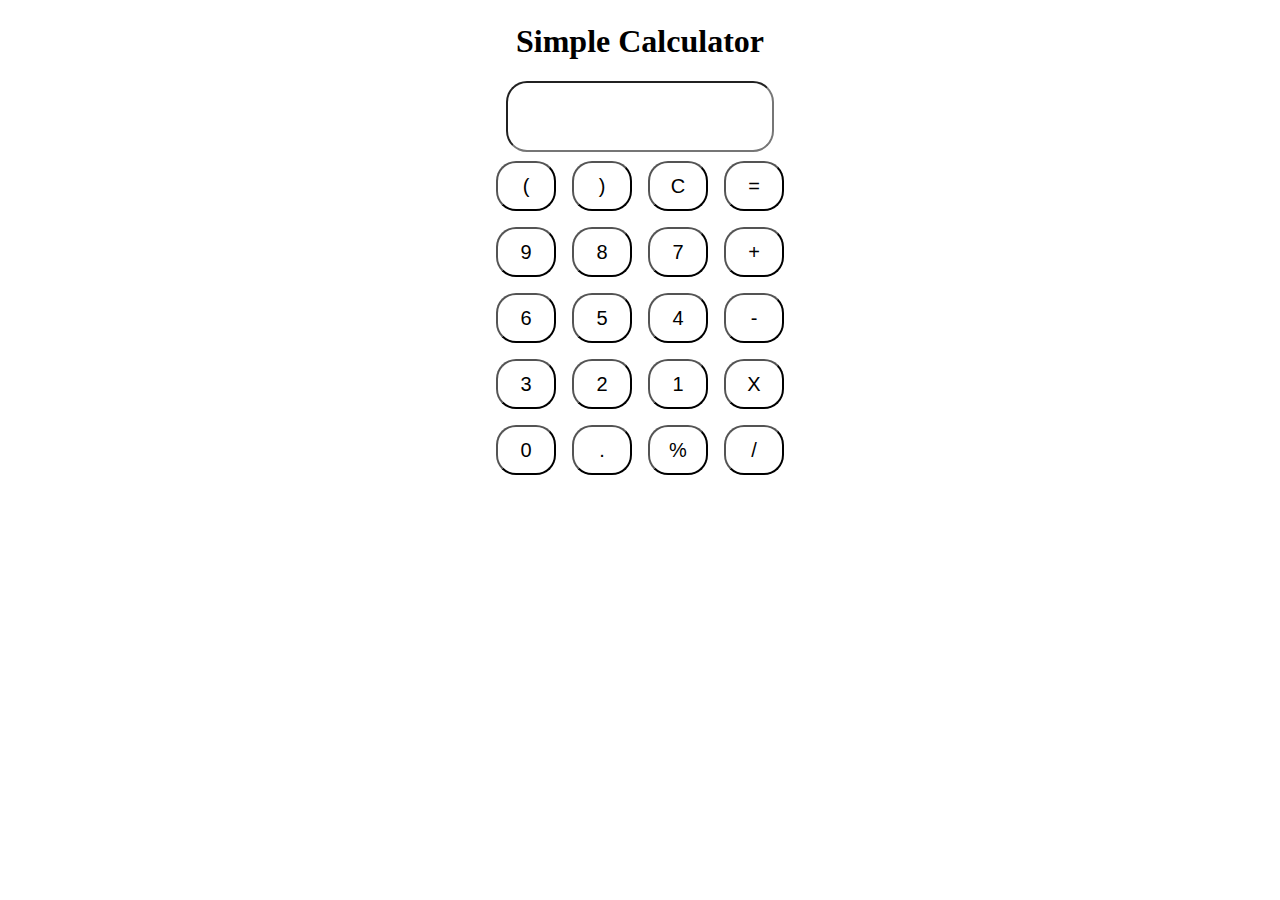
<file: Calculator/index.html>
<!DOCTYPE html>
<html lang="en">
 
<head>
    <meta charset="UTF-8">
    <meta name="viewport" content="width=device-width, initial-scale=1.0">
    <meta http-equiv="X-UA-Compatible" content="ie=edge">
    <link rel="stylesheet" href="style.css">
    <title>Calculator</title>
</head>
 
<body>
    <div class="container">
        <h1>Simple Calculator</h1>
 
        <div class="MY Calculator">
            <input type="text" name="screen" id="display">
            <table>
                <tr>
                    <td><button>(</button></td>
                    <td><button>)</button></td>
                    <td><button>C</button></td>
                    <td><button>=</button></td>
                </tr>
                <tr>
                    <td><button>9</button></td>
                    <td><button>8</button></td>
                    <td><button>7</button></td>
                    <td><button>+</button></td>
                </tr>
                <tr>
                    <td><button>6</button></td>
                    <td><button>5</button></td>
                    <td><button>4</button></td>
                    <td><button>-</button></td>
                </tr>
                <tr>
                    <td><button>3</button></td>
                    <td><button>2</button></td>
                    <td><button>1</button></td>
                    <td><button>X</button></td>
                </tr>
                <tr>
                    <td><button>0</button></td>
                    <td><button>.</button></td>
                    <td><button>%</button></td>
                    <td><button>/</button></td>
                </tr>
            </table>
        </div>
    </div>
 
</body>
<script src="index.js"></script>
 
</html>
</file>
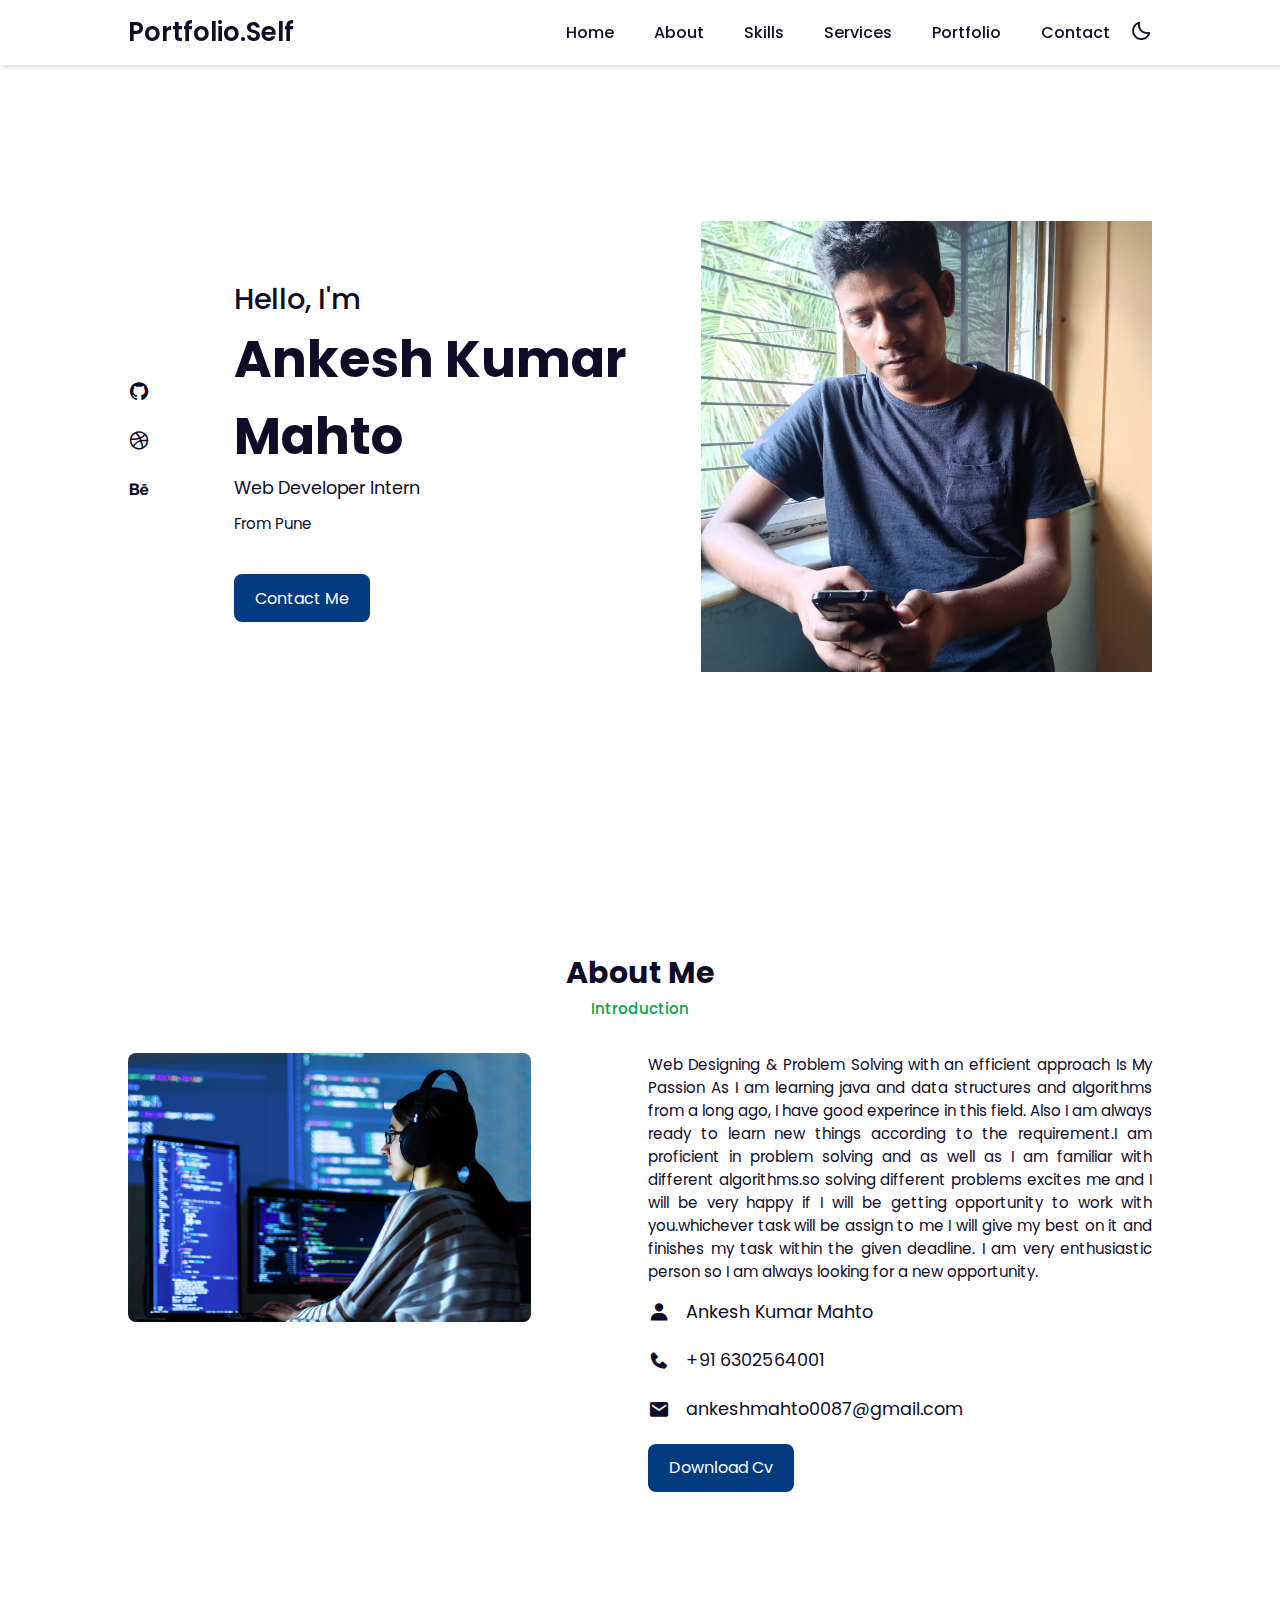
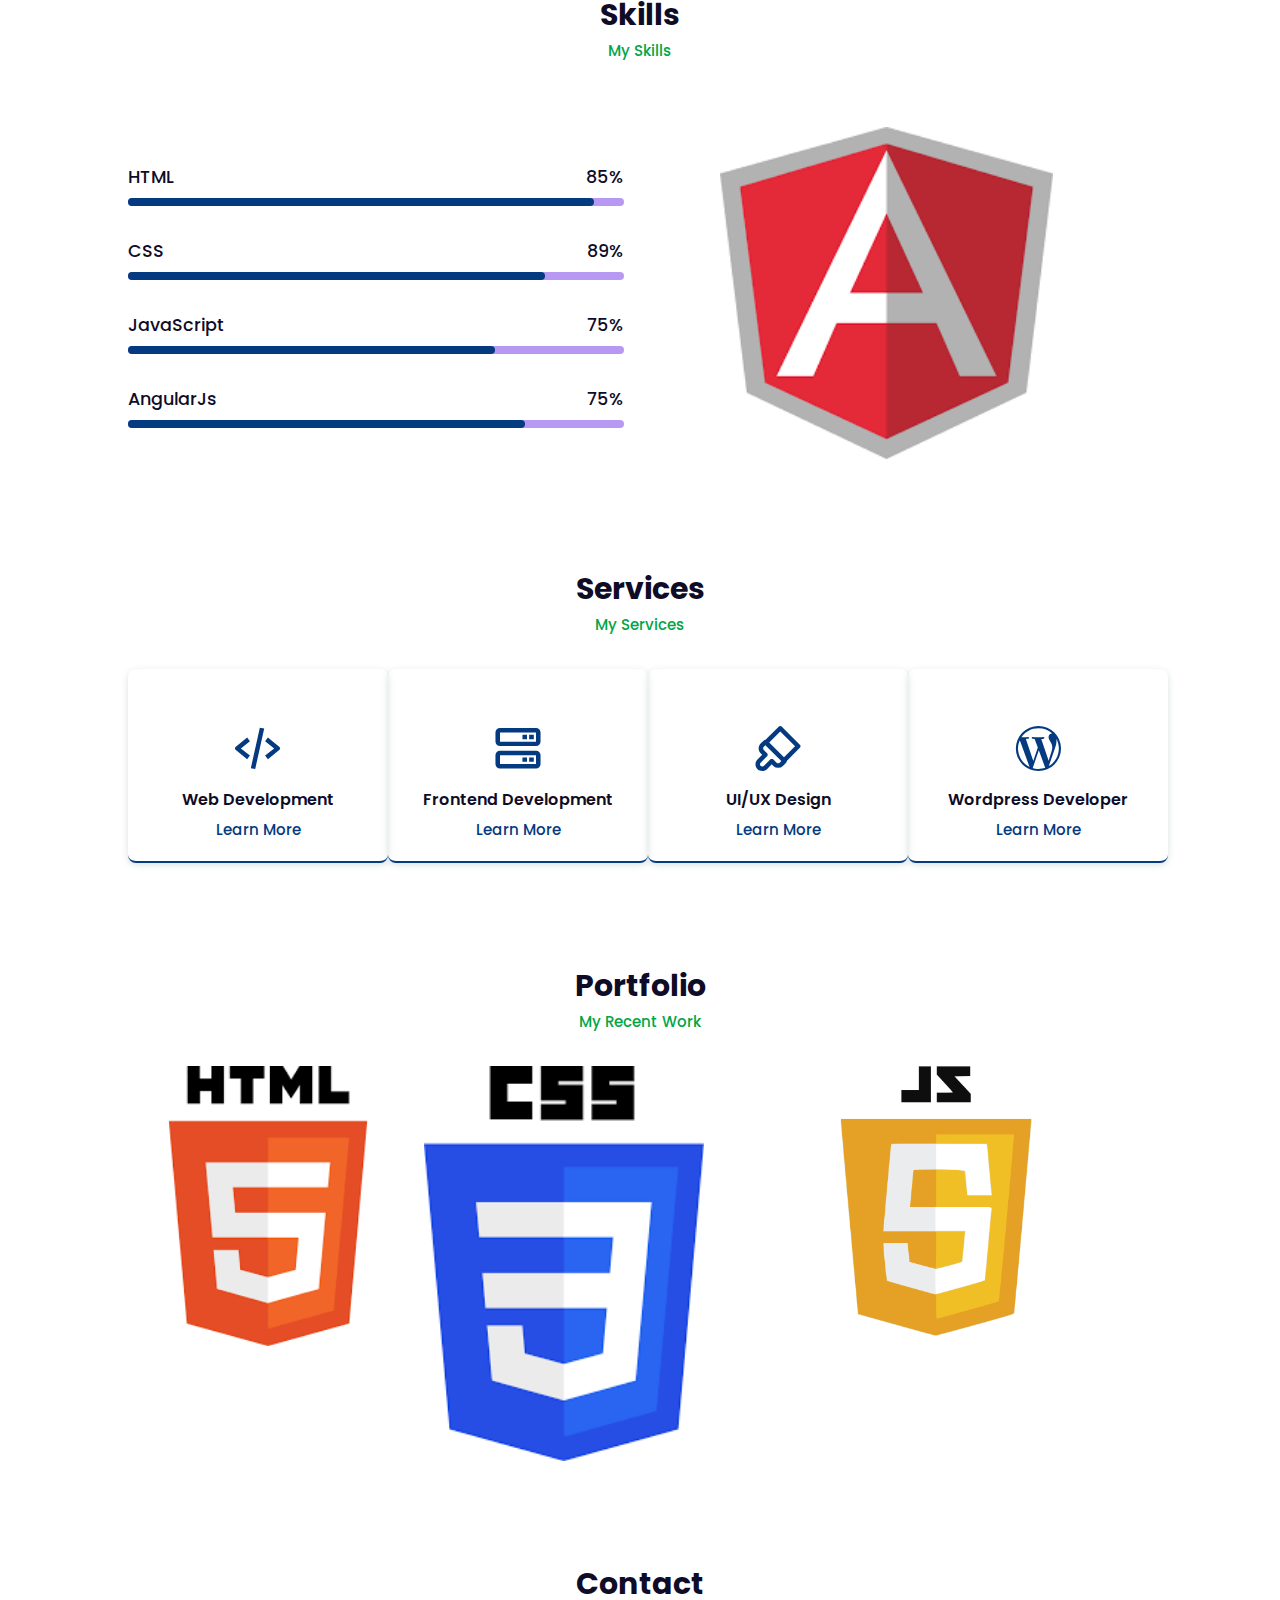
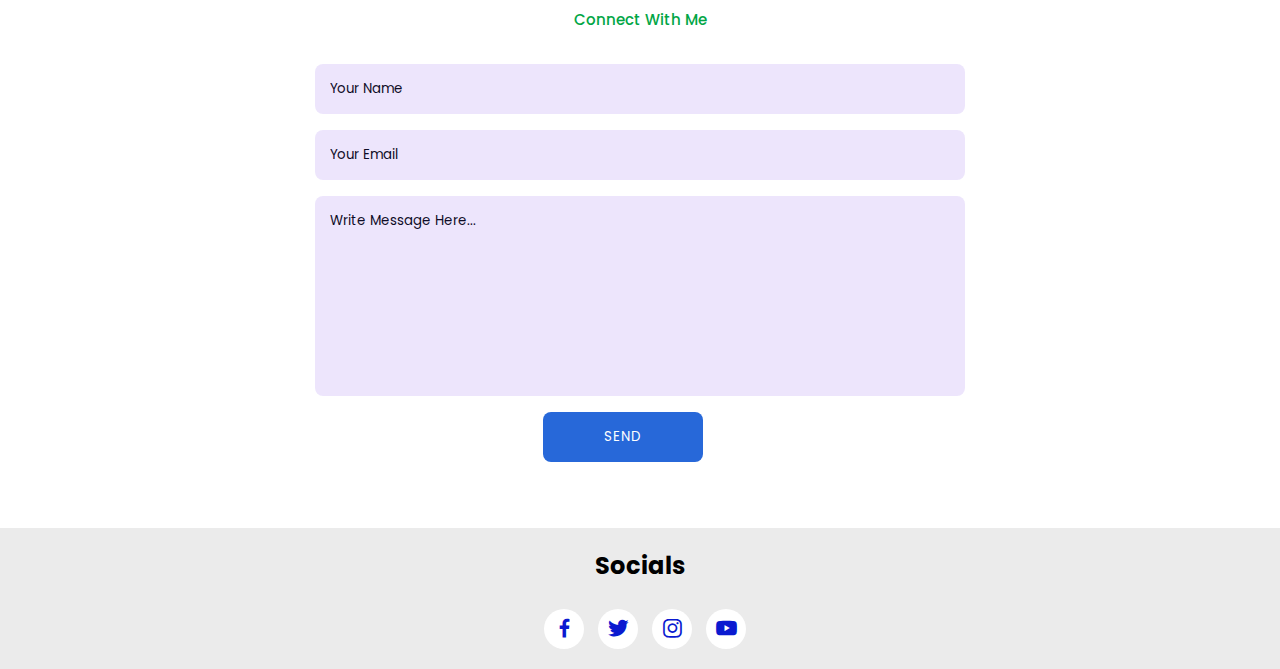
<file: Portfolio/index.html>
<!DOCTYPE html>
<html lang="en">
<head>
    <meta charset="UTF-8">
    <meta http-equiv="X-UA-Compatible" content="IE=edge">
    <meta name="viewport" content="width=device-width, initial-scale=1.0">
    <title>Responsive Portfolio Website</title>
    <!-- Link To CSS -->
    <link rel="stylesheet" href="style.css">
    <!-- Box Icons -->
    <link rel="stylesheet"
  href="https://cdn.jsdelivr.net/npm/boxicons@latest/css/boxicons.min.css">
 
</head>
<body>
    <!-- Navbar -->
    <header>
        <a href="#" class="logo">Portfolio.Self</a>
 
        <div class="bx bx-menu" id="menu-icon"></div>
 
        <ul class="navbar">
            <li><a href="#home">Home</a></li>
            <li><a href="#about">About</a></li>
            <li><a href="#skills">Skills</a></li>
            <li><a href="#services">Services</a></li>
            <li><a href="#portfolio">Portfolio</a></li>
            <li><a href="#contact">Contact</a></li>
            <div class="bx bx-moon" id="darkmode"></div>
        </ul>
    </header>
    <!-- Home -->
 
    <section class="home" id="home">
        <div class="social">
            <a href="#"><i class='bx bxl-github'></i></a>
            <a href="#"><i class='bx bxl-dribbble' ></i></a>
            <a href="#"><i class='bx bxl-behance' ></i></a>
        </div>
        <div class="home-img">
            <img src="ankesh.jpg" alt="">
        </div>
        <div class="home-text">
            <span>Hello, I'm</span>
            <h1>Ankesh Kumar Mahto</h1>
            <h2>Web Developer Intern</h2>
            <p>From Pune <br>  <br> </p>
            <a href="#contact" class="btn">Contact Me</a>
        </div>
 
    </section>
    <!-- About -->
    <section class="about" id="about">
        <div class="heading">
            <h2>About Me</h2>
            <span>Introduction</span>
        </div>
        <!-- About Content -->
        <div class="about-container">
            <div class="about-img">
                <img src="software.jpg" alt="">
            </div>
            <div class="about-text">
                <p>Web Designing & Problem Solving with an efficient approach Is My Passion 
                    As I am learning java and data structures and algorithms from a long ago, I have good experince in this field. Also I am always ready to learn new things according to the requirement.I am proficient in problem solving and as well as I am familiar with different algorithms.so solving different problems excites me and I will be very happy if I will be getting opportunity to work with you.whichever task will be assign to me I will give my best on it and finishes my task within the given deadline. I am very enthusiastic person so I am always looking for a new opportunity. 
                </p>
                <div class="information">
                    <!-- Box 1 -->
                    <div class="info-box">
                        <i class='bx bxs-user' ></i>
                        <span>Ankesh Kumar Mahto</span>
                    </div>
                    <!-- Box 2 -->
                    <div class="info-box">
                        <i class='bx bxs-phone' ></i>
                        <span>+91 6302564001</span>
                    </div>
                    <!-- Box 3 -->
                    <div class="info-box">
                        <i class='bx bxs-envelope' ></i>
                        <span>ankeshmahto0087@gmail.com</span>
                    </div>
                </div>
                <a href="#" class="btn">Download Cv</a>
            </div>
        </div>
    </section>
    <!-- Skills -->
    <section class="skills" id="skills">
        <div class="heading">
            <h2>Skills</h2>
            <span>My Skills</span>
        </div>
        <!-- Skills Content -->
        <div class="skills-container">
            <div class="bars">
                <!-- Box 1 -->
                <div class="bars-box">
                    <h3>HTML</h3>
                    <span>85%</span>
                    <div class="light-bar"></div>
                    <div class="percent-bar html-bar"></div>
                </div>
                <!-- Box 2 -->
                <div class="bars-box">
                    <h3>CSS</h3>
                    <span>89%</span>
                    <div class="light-bar"></div>
                    <div class="percent-bar css-bar"></div>
                </div>
                <!-- Box 3 -->
                <div class="bars-box">
                    <h3>JavaScript</h3>
                    <span>75%</span>
                    <div class="light-bar"></div>
                    <div class="percent-bar js-bar"></div>
                </div>
                <!-- Box 4 -->
                <div class="bars-box">
                    <h3>AngularJs</h3>
                    <span>75%</span>
                    <div class="light-bar"></div>
                    <div class="percent-bar react-bar"></div>
                </div>
            </div>
            <div class="skills-img">
                <img src="angular.png" alt="">
            </div>
        </div>
 
    </section>
    <!-- Services -->
    <section class="services" id="services">
        <div class="heading">
            <h2>Services</h2>
            <span>My Services</span>
        </div>
        <div class="services-content">
            <!-- Box 1 -->
            <div class="services-box">
                <i class='bx bx-code-alt' ></i>
                <h3>Web Development</h3>
                <a href="#">Learn More</a>
            </div>
            <!-- Box 2 -->
            <div class="services-box">
                <i class='bx bx-server' ></i>
                <h3>Frontend Development</h3>
                <a href="#">Learn More</a>
            </div>
            <!-- Box 3 -->
            <div class="services-box">
                <i class='bx bx-brush' ></i>
                <h3>UI/UX Design</h3>
                <a href="#">Learn More</a>
            </div>

            <div class="services-box">
                <i class='bx bxl-wordpress' ></i>
                <h3>Wordpress Developer</h3>
                <a href="#">Learn More</a>
            </div>
        </div>
    </section>
    <!-- Portfolio -->
    <section class="portfolio" id="portfolio">
        <div class="heading">
            <h2>Portfolio</h2>
            <span>My Recent Work</span>
        </div>
        <div class="portfolio-content">
            <div class="portfolio-img">
                <img src="html.png" alt="">
            </div>
            <div class="portfolio-img">
                <img src="css.png" alt="">
            </div>
            <div class="portfolio-img">
                <img src="JavaScript.png" alt="">
            </div>
            
        </div>
    </section>
    <!-- Contact -->
    <section class="contact" id="contact">
        <div class="heading">
            <h2>Contact</h2>
            <span>Connect With Me</span>
        </div>
        <div class="contact-form">
            <form action="">
                <input type="text" placeholder="Your Name">
                <input type="email" name="" id="" placeholder="Your Email">
                <textarea name="" id="" cols="30" rows="10" placeholder="Write Message Here..."></textarea>
                <input type="button" value="Send" class="contact-button">
            </form>
        </div>
    </section>
    <!-- Footer -->
    <div class="footer">
        <h2>Socials</h2>
        <div class="footer-social">
            <a href="#"><i class='bx bxl-facebook' ></i></a>
            <a href="#"><i class='bx bxl-twitter' ></i></a>
            <a href="#"><i class='bx bxl-instagram' ></i></a>
            <a href="#"><i class='bx bxl-youtube' ></i></a>
        </div>
 
 
    <!-- Link To JS -->
        <script src="script.js"></script>
</body>
</html>
</file>
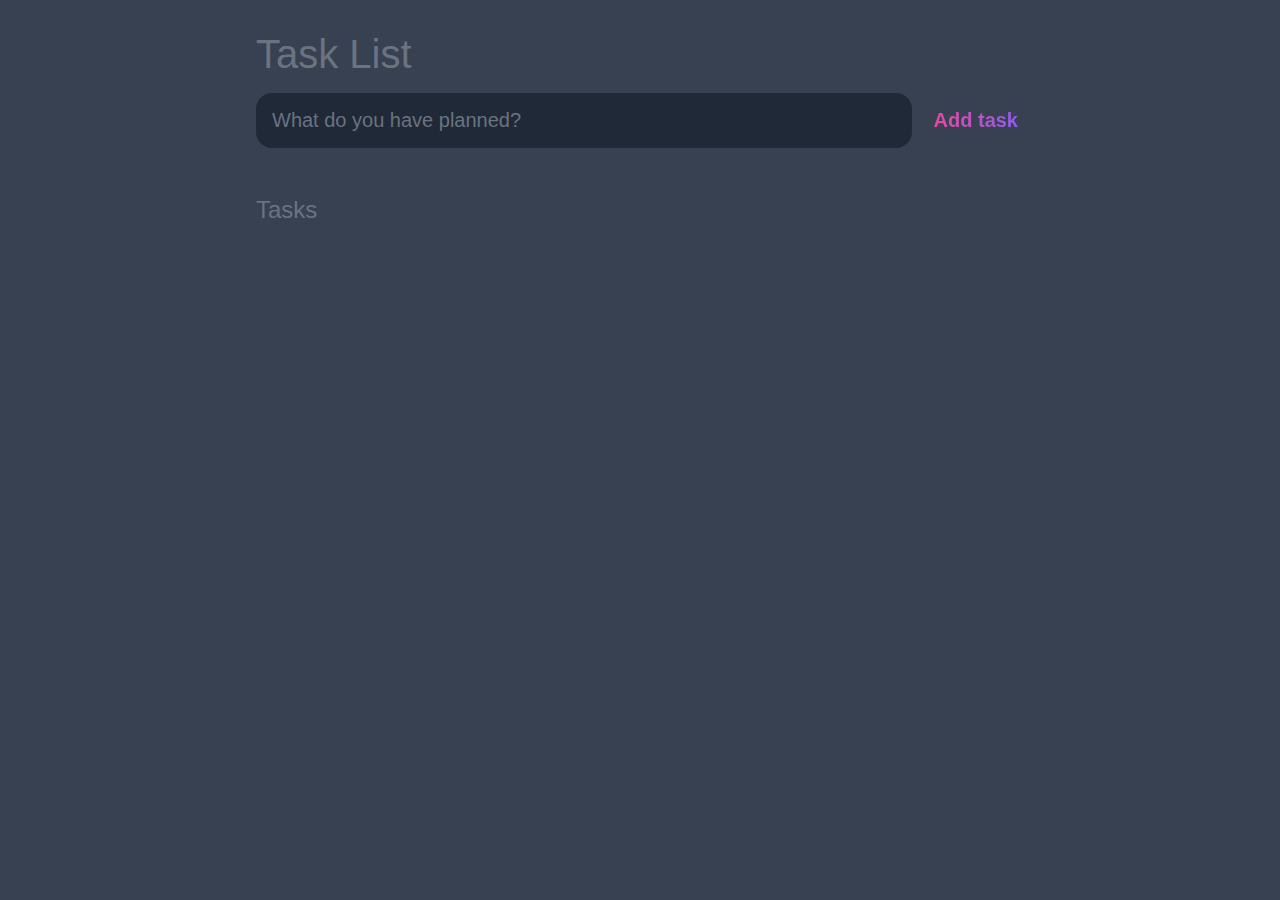
<file: TO_DO_List/index.htm>
<!DOCTYPE html>
<html lang="en">
<head>
	<meta charset="UTF-8">
	<meta http-equiv="X-UA-Compatible" content="IE=edge">
	<meta name="viewport" content="width=device-width, initial-scale=1.0">
	<title>To Do List</title>

	<link rel="stylesheet" href="style.css" />
</head>
<body>

	<header>
		<h1>Task List </h1>
		<form id="new-task-form">
			<input 
				type="text" 
				name="new-task-input" 
				id="new-task-input" 
				placeholder="What do you have planned?" />
			<input 
				type="submit"
				id="new-task-submit" 
				value="Add task" />
		</form>
	</header>
	<main>
		<section class="task-list">
			<h2>Tasks</h2>
			<div id="tasks">
			</div>
		</section>
	</main>

	<script src="main.js"></script>
</body>
</html>
</file>
<file: Calculator/style.css>
.container{
    text-align: center;
    margin-top:23px
}
 
table{
    margin: auto;
}
 
input{
    border-radius: 21px;
    font-size:34px;
    height: 65px;
    width: 260px;
    scroll-behavior: smooth;
}
 
button{
    border-radius: 20px;
    font-size: 20px;
    background: #ffffff;
    width: 60px;
    height: 50px;
    margin: 6px;
}
 
.calculator{
    background-color: #161616;
    padding: 23px;
    border-radius: 53px;
    display: inline-block;
   
}
</file>
<file: Portfolio/style.css>
/* Google Fonts */
@import url("https://fonts.googleapis.com/css2?family=Poppins:wght@200;300;400;500;600;700&display=swap");
* {
  margin: 0;
  padding: 0;
  box-sizing: border-box;
  list-style: none;
  text-decoration: none;
  scroll-behavior: smooth;
  scroll-padding-top: 2rem;
  font-family: "Poppins", sans-serif;
}
:root {
  --main-color: #033a80;
  --bg-color: #fff;
  --text-color: #0f0c27;
  --hover: hsl(260, 100%, 51%);
 
  --big-font: 3.2rem;
  --medium-font: 1.8rem;
  --p-font: 0.941rem;
}
section {
  padding: 50px 10%;
}
body.active {
  --text-color: #fff;
  --bg-color: #0f0c27;
}
body {
  background: var(--bg-color);
  color: var(--text-color);
}
*::selection {
  color: var(--bg-color);
  background: var(--main-color);
}
.heading {
  text-align: center;
}
.heading h2 {
  font-size: 30px;
}
 
.heading span {
  font-size: var(--p-font);
  color: rgb(2, 166, 70);
}
header {
  position: fixed;
  width: 100%;
  top: 0;
  right: 0;
  z-index: 1000;
  display: flex;
  align-items: center;
  justify-content: space-between;
  background: var(--bg-color);
  padding: 13px 10%;
  transition: 0.2s;
  box-shadow: -3px -3px 7px #ffffff73,
				2px 2px 5px rgba(94, 104, 121, 0.288);
}
header.shadow {
  box-shadow: 0 0 4px rgb(14 55 54 / 15%);
}
.logo {
  font-size: 1.61rem;
  font-weight: 600;
  color: var(--text-color);
}
.navbar {
  display: flex;
}
.navbar a {
  font-size: 1rem;
  padding: 10px 20px;
  color: var(--text-color);
  font-weight: 500;
}
.navbar a:hover {
  color: var(--hover);
}
#menu-icon {
  font-size: 24px;
  cursor: pointer;
  z-index: 10001;
  display: none;
}
#darkmode {
  font-size: 22px;
  cursor: pointer;
}
.home {
  position: relative;
  width: 100%;
  min-height: 100vh;
  display: grid;
  grid-template-columns: 0.2fr 1fr 1fr;
  align-items: center;
  gap: 1rem;
}
.home-img {
  order: 3;
}
.home-img img {
  width: 100%;
}
.home-text span {
  font-size: var(--medium-font);
  font-weight: 500;
}
.home-text h1 {
  font-size: var(--big-font);
}
.home-text h2 {
  font-size: 1.1rem;
  font-weight: 400;
}
.home-text p {
  font-size: var(--p-font);
  font-weight: 400;
  margin: 0.7rem 0 1rem;
}
.social {
  display: flex;
  flex-direction: column;
}
.social a {
  margin-bottom: 1rem;
  font-size: 22px;
  color: var(--text-color);
}
.social a:hover {
  color: var(--hover);
}
.btn {
  display: inline-block;
  background: var(--main-color);
  color: #fff;
  padding: 0.7rem 1.3rem;
  border-radius: 0.5rem;
}
.btn:hover {
  background: var(--hover);
}
 

.about-container {
  display: grid;
  grid-template-columns: repeat(2, 1fr);
  gap: 1rem;
  margin-top: 2rem;
}
 
.about-img img {
  width: 80%;
  border-radius: 0.5rem;
}
.about-text p {
  font-size: var(--p-font);
  font-weight: 400;
  text-align: justify;
}
.information {
  margin: 1rem 0 1.4rem;
}
.information .info-box {
  display: flex;
  align-items: center;
  margin-bottom: 1.4rem;
}
.information .info-box .bx {
  font-size: 22px;
}
.information .info-box span {
  font-weight: 400;
  margin-left: 1rem;
}
.skills-container {
  display: grid;
  grid-template-columns: repeat(2, 1fr);
  align-items: center;
  gap: 2rem;
  margin-top: 4rem;
}
.skills-img img {
  width: 80%;
  padding-left: 4rem;
  object-position: center;
}
.bars-box {
  position: relative;
  display: flex;
  justify-content: space-between;
  align-items: center;
  padding: 1rem 0;
  margin-bottom: 1rem;
}
.bars-box h3,
span {
  font-size: 1.1rem;
  font-weight: 500;
}
.light-bar {
  position: absolute;
  bottom: 0;
  left: 0;
  width: 100%;
  height: 0.5rem;
  background: hsla(260, 100%, 44%, 0.4);
  border-radius: 0.5rem;
}
.percent-bar {
  position: absolute;
  bottom: 0;
  left: 0;
  height: 0.5rem;
  background: var(--main-color);
  border-radius: 0.5rem;
}
.html-bar {
  width: 94%;
}
.css-bar {
  width: 84%;
}
.js-bar {
  width: 74%;
}
.react-bar {
  width: 80%;
}
.services-content {
  display: grid;
  grid-template-columns: repeat(auto-fit, minmax(200px, auto));
  justify-content: center;
  gap: 1rem;
  margin-top: 2rem;
}
.services-box {
  padding: 20px;
  width: 260px;
  display: flex;
  flex-direction: column;
  align-items: center;
  text-align: center;
  border-radius: 0.5rem;
  border-bottom: 2px solid var(--main-color);
  box-shadow: 0 2px 7px rgb(14 55 54 / 15%);
}
.services-box:hover{
 background-color: #02225a;
}

.services-box h3 {
  font-size: 1rem;
  font-weight: 600;
  margin: 0.7rem 0 0.4rem;
}
.services-box:hover h3{
  color: #fff;
}
.services-box .bx {
  padding-top: 2rem;
  font-size: 54px;
  color: var(--main-color);
}
.services-box:hover .bx{
  color: #22cf91;
}
.services-box a {
  color: var(--main-color);
  font-size: var(--p-font);
  font-weight: 500;
}
.services-box:hover a{
  color: #8b8a8f;
}
.portfolio-content {
  display: grid;
  grid-template-columns: repeat(auto-fit, minmax(280px, auto));
  gap: 1rem;
  margin-top: 2rem;
}
.portfolio-img {
  overflow: hidden;
  border-radius: 0.5rem;
}
.portfolio-img img {
  width: 100%;
  display: block;
}
.portfolio-img img:hover {
  transform: scale(1.1);
  transition: 1s;
}
.contact-form {
  display: grid;
  place-items: center;
  margin-top: 2rem;
}
.contact-form form {
  display: flex;
  flex-direction: column;
  width: 650px;
}
form input,
textarea {
  padding: 15px;
  border-radius: 0.5rem;
  width: 100%;
  border: none;
  outline: none;
  background: hsla(260, 100%, 44%, 0.1);
  margin-bottom: 1rem;
  color: var(--text-color);
}
form input::placeholder,
textarea::placeholder {
  color: var(--text-color);
}
form textarea {
  resize: none;
  height: 200px;
}
.contact-button {
  width: 160px;
  cursor: pointer;
  background: #2768d9;
  color: #fff;
  justify-content: center;
  text-transform: uppercase;
  letter-spacing: 1px;
  margin-left: 35%;
}
.contact-button:hover {
  background: var(--hover);
}
.footer {
  display: grid;
  place-items: center;
  padding: 20px;
  background: #ebebeb;
  color: #000;
}
.footer h2 {
  font-size: 1.5rem;
  margin-bottom: 1.6rem;
}
.footer-social a i{
  color: rgb(10, 26, 208);
  font-size: 25px;
  margin-left: 10px;
  text-align: center;
  line-height: 40px;
  background-color: #fff;
  border-radius: 50%;
  width: 40px;
  height: 40px;
}
.copyright {
  padding: 20px;
  background: var(--main-color);
  text-align: center;
  color: #fff;
}
.copyright a{
  color: #22cf91;
}
/* Making Responsive */
@media (max-width: 991px) {
  header {
    padding: 18px 4%;
  }
  section {
    padding: 50px 4%;
  }
}
@media (max-width: 881px) {
  :root {
    --big-font: 2.7rem;
    --medium-font: 1.4rem;
  }
}
@media (max-width: 768px) {
  :root {
    --big-font: 2.4rem;
    --medium-font: 1.2rem;
  }
  header {
    padding: 11px 4%;
  }
  #menu-icon {
    display: initial;
    color: var(--text-color);
  }
  header .navbar {
    position: absolute;
    top: -500px;
    left: 0;
    right: 0;
    display: flex;
    flex-direction: column;
    background: var(--bg-color);
    box-shadow: 0 4px 4px rgb(0 0 0 / 10%);
    transition: 0.2s ease;
    text-align: center;
  }
  .navbar.active {
    top: 100%;
  }
  .navbar a {
    padding: 1.5rem;
    display: block;
    background: var(--bg-color);
  }
  #darkmode {
    position: absolute;
    top: 1.4rem;
    right: 2rem;
  }
  .scroll-down {
    display: none;
  }
  .home {
    grid-template-columns: 0.5fr 3fr;
  }
  .home-text {
    grid-column: 1/3;
    padding-left: 1.4rem;
  }
  .home-img {
    order: initial;
  }
  .about-container {
    grid-template-columns: 1fr;
  }
  .about-img {
    display: flex;
    justify-content: center;
  }
  .skills-container {
    grid-template-columns: 1fr;
  }
  .skills-img img {
    padding-left: 0;
  }
  .skills-img {
    padding-top: 2rem;
    display: flex;
    justify-content: center;
  }
  .contact-form form{
    width: 300px;
  }
  .contact-button{
    margin-left: 25%;
  }
}
@media (max-width: 340px) {
  :root {
    --big-font: 1.7rem;
    --medium-font: 1.1rem;
  }
  .home-text span {
    font-size: 1rem;
  }
  .home-text h2 {
    font-size: 0.9rem;
    font-weight: 500;
  }
  .information .info-box span {
    font-size: 1rem;
  }
  .portfolio-content {
    grid-template-columns: repeat(auto-fit, minmax(200px, auto));
  }
  .contact-form form{
    width: 300px;
  }
  .contact-button{
    margin-left: 25%;
  }
}
</file>
<file: TO_DO_List/style.css>
:root {
	--dark: #374151;
	--darker: #1F2937;
	--darkest: #111827;
	--grey: #6B7280;
	--pink: #EC4899;
	--purple: #8B5CF6;
	--light: #EEE;
}

* {
	margin: 0;
	box-sizing: border-box;
	font-family: "Fira sans", sans-serif;
}

body {
	display: flex;
	flex-direction: column;
	min-height: 100vh;
	color: #FFF;
	background-color: var(--dark);
}

header {
	padding: 2rem 1rem;
	max-width: 800px;
	width: 100%;
	margin: 0 auto;
}

header h1{ 
	font-size: 2.5rem;
	font-weight: 300;
	color: var(--grey);
	margin-bottom: 1rem;
}

#new-task-form {
	display: flex;;
}

input, button {
	appearance: none;
	border: none;
	outline: none;
	background: none;
}

#new-task-input {
	flex: 1 1 0%;
	background-color: var(--darker);
	padding: 1rem;
	border-radius: 1rem;
	margin-right: 1rem;
	color: var(--light);
	font-size: 1.25rem;
}

#new-task-input::placeholder {
	color: var(--grey);
}

#new-task-submit {
	color: var(--pink);
	font-size: 1.25rem;
	font-weight: 700;
	background-image: linear-gradient(to right, var(--pink), var(--purple));
	-webkit-background-clip: text;
	-webkit-text-fill-color: transparent;
	cursor: pointer;
	transition: 0.4s;
}

#new-task-submit:hover {
	opacity: 0.8;
}

#new-task-submit:active {
	opacity: 0.6;
}

main {
	flex: 1 1 0%;
	max-width: 800px;
	width: 100%;
	margin: 0 auto;
}

.task-list {
	padding: 1rem;
}

.task-list h2 {
	font-size: 1.5rem;
	font-weight: 300;
	color: var(--grey);
	margin-bottom: 1rem;
}

#tasks .task {
	display: flex;
	justify-content: space-between;
	background-color: var(--darkest);
	padding: 1rem;
	border-radius: 1rem;
	margin-bottom: 1rem;
}

.task .content {
	flex: 1 1 0%;
}

.task .content .text {
	color: var(--light);
	font-size: 1.125rem;
	width: 100%;
	display: block;
	transition: 0.4s;
}

.task .content .text:not(:read-only) {
	color: var(--pink);
}

.task .actions {
	display: flex;
	margin: 0 -0.5rem;
}

.task .actions button {
	cursor: pointer;
	margin: 0 0.5rem;
	font-size: 1.125rem;
	font-weight: 700;
	text-transform: uppercase;
	transition: 0.4s;
}

.task .actions button:hover {
	opacity: 0.8;
}

.task .actions button:active {
	opacity: 0.6;
}

.task .actions .edit {
	background-image: linear-gradient(to right, var(--pink), var(--purple));
	-webkit-background-clip:text;
	-webkit-text-fill-color: transparent;
}

.task .actions .delete {
	color: crimson;
}
</file>
